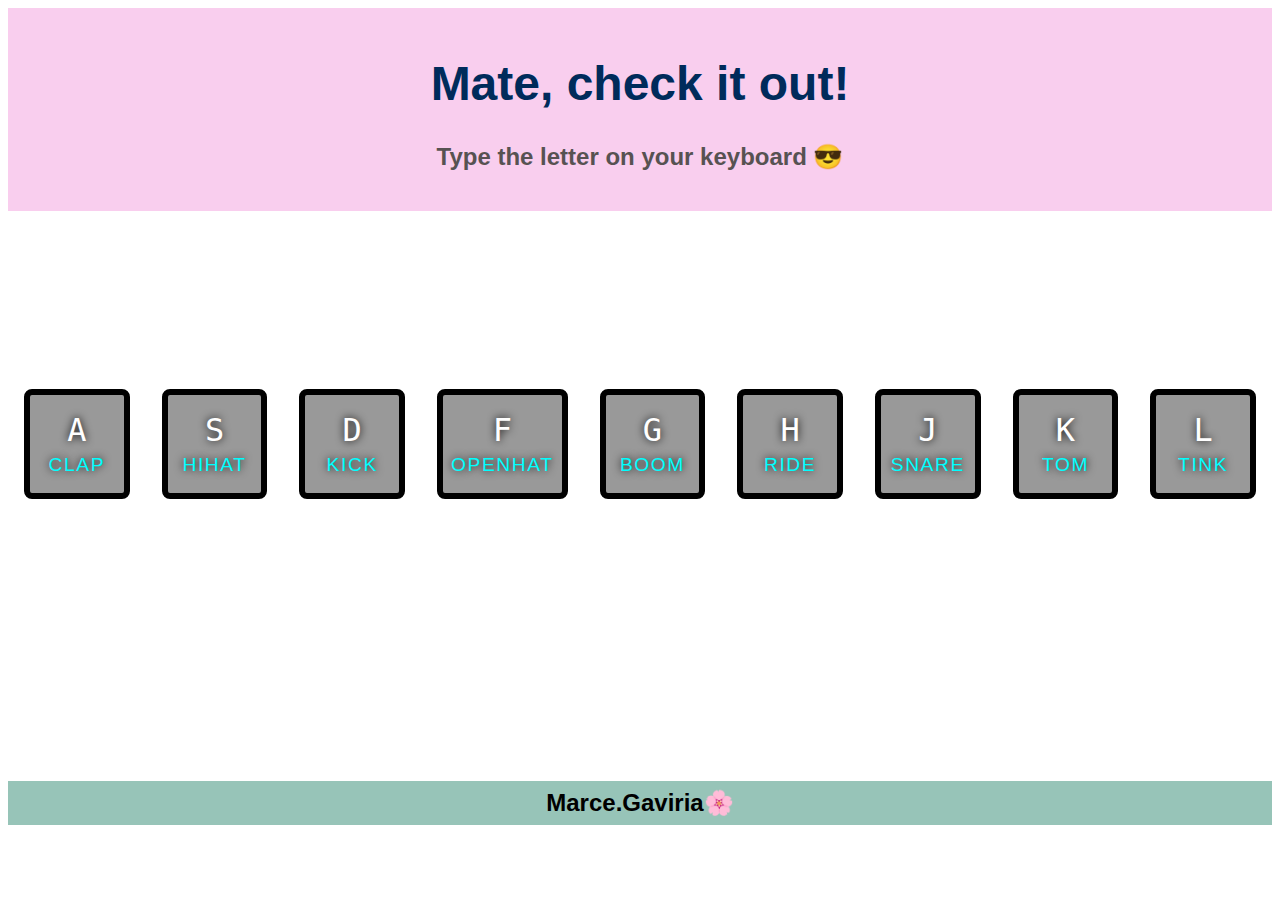
<file: index.html>
<!DOCTYPE html>
<html lang="en">
<head>
    <meta charset="UTF-8">
    <meta http-equiv="X-UA-Compatible" content="IE=edge">
    <meta name="viewport" content="width=device-width, initial-scale=1.0">
    <title>Marce-Drum</title>
    <link rel="stylesheet" href="styles.css">

       
      

</head>
<body>

    <div class="intro">
      <h1>Mate, check it out!</h1>
      <h3>Type the letter on your keyboard 😎</h3>
    </div>

   
   


    <div class="keys">
        <div data-key="65" class="key">
          <kbd>A</kbd>
          <span class="sound">clap</span>
        </div>
        <div data-key="83" class="key">
          <kbd>S</kbd>
          <span class="sound">hihat</span>
        </div>
        <div data-key="68" class="key">
          <kbd>D</kbd>
          <span class="sound">kick</span>
        </div>
        <div data-key="70" class="key">
          <kbd>F</kbd>
          <span class="sound">openhat</span>
        </div>
        <div data-key="71" class="key">
          <kbd>G</kbd>
          <span class="sound">boom</span>
        </div>
        <div data-key="72" class="key">
          <kbd>H</kbd>
          <span class="sound">ride</span>
        </div>
        <div data-key="74" class="key">
          <kbd>J</kbd>
          <span class="sound">snare</span>
        </div>
        <div data-key="75" class="key">
          <kbd>K</kbd>
          <span class="sound">tom</span>
        </div>
        <div data-key="76" class="key">
          <kbd>L</kbd>
          <span class="sound">tink</span>
        </div>        
      </div>
      
    
      <audio data-key="65" src="sounds/boom.wav"></audio>
      <audio data-key="83" src="sounds/clap.wav"></audio>
      <audio data-key="68" src="sounds/hihat.wav"></audio>
      <audio data-key="70" src="sounds/kick.wav"></audio>
      <audio data-key="71" src="sounds/openhat.wav"></audio>
      <audio data-key="72" src="sounds/ride.wav"></audio>
      <audio data-key="74" src="sounds/snare.wav"></audio>
      <audio data-key="75" src="sounds/tink.wav"></audio>
      <audio data-key="76" src="sounds/tom.wav"></audio>



     

    <div class="footer">
      <footer>Marce.Gaviria🌸</footer>
    </div>

    <script src="index.js"></script>

</body>
</html>
</file>
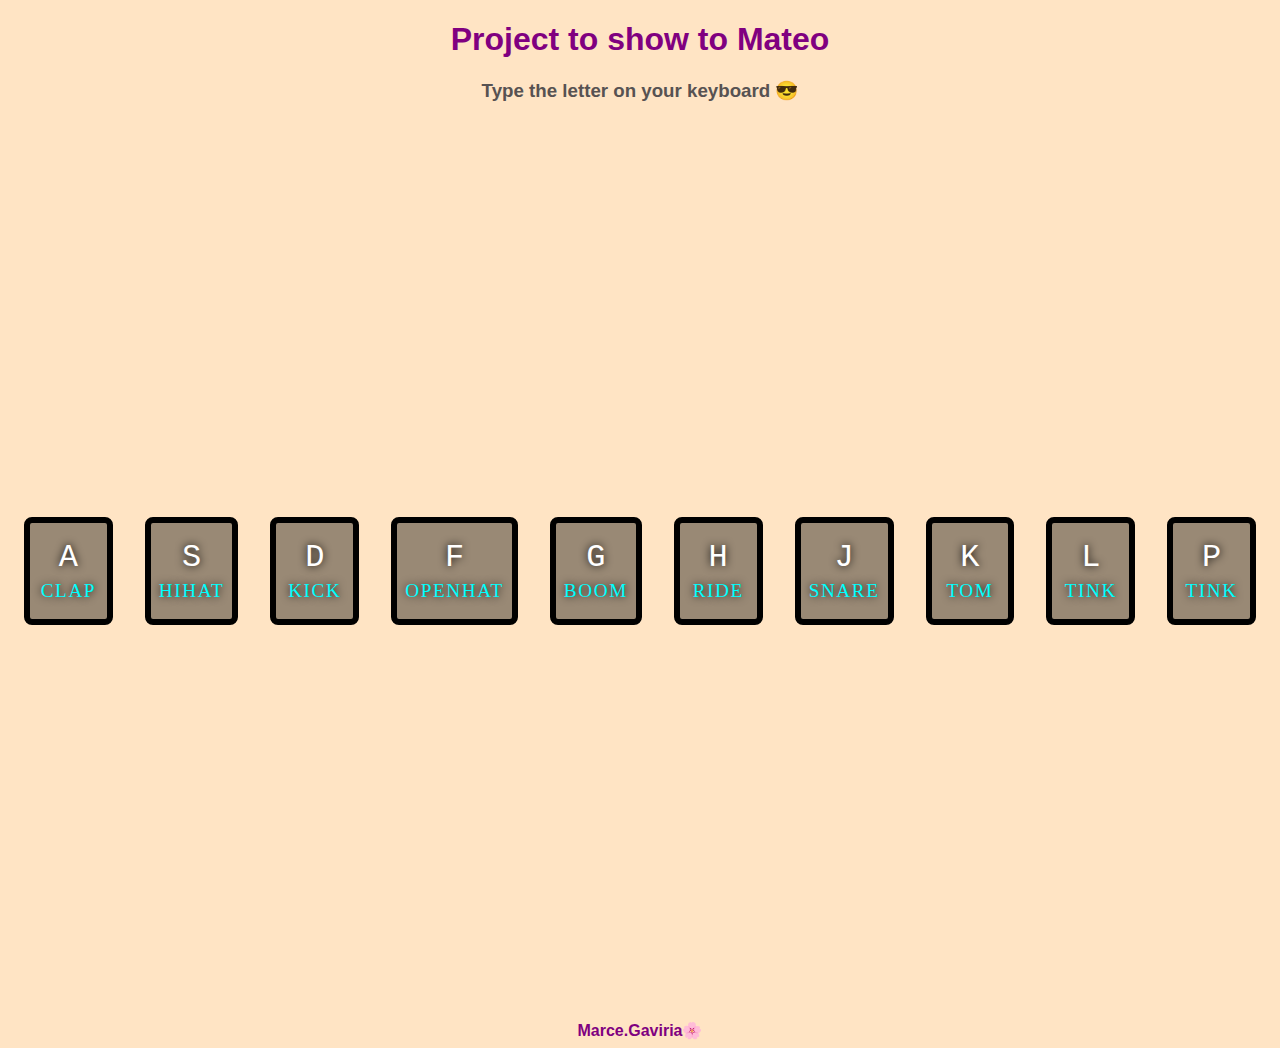
<file: marce.html>
<!DOCTYPE html>
<html lang="en">
<head>
    <meta charset="UTF-8">
    <meta http-equiv="X-UA-Compatible" content="IE=edge">
    <meta name="viewport" content="width=device-width, initial-scale=1.0">
    <title>Marce-Drum</title>
    <link rel="stylesheet" href="marce.css">
</head>
<body>

    <h1>Project to show to Mateo</h1>

    <h3>Type the letter on your keyboard 😎</h3>

    <div class="keys">
        <div data-key="65" class="key">
          <kbd>A</kbd>
          <span class="sound">clap</span>
        </div>
        <div data-key="83" class="key">
          <kbd>S</kbd>
          <span class="sound">hihat</span>
        </div>
        <div data-key="68" class="key">
          <kbd>D</kbd>
          <span class="sound">kick</span>
        </div>
        <div data-key="70" class="key">
          <kbd>F</kbd>
          <span class="sound">openhat</span>
        </div>
        <div data-key="71" class="key">
          <kbd>G</kbd>
          <span class="sound">boom</span>
        </div>
        <div data-key="72" class="key">
          <kbd>H</kbd>
          <span class="sound">ride</span>
        </div>
        <div data-key="74" class="key">
          <kbd>J</kbd>
          <span class="sound">snare</span>
        </div>
        <div data-key="75" class="key">
          <kbd>K</kbd>
          <span class="sound">tom</span>
        </div>
        <div data-key="76" class="key">
          <kbd>L</kbd>
          <span class="sound">tink</span>
        </div>
        <div data-key="80" class="key">
            <kbd>P</kbd>
            <span class="sound">tink</span>
        </div>
      </div>
      
    
      <audio data-key="65" src="sounds/boom.wav"></audio>
      <audio data-key="83" src="sounds/clap.wav"></audio>
      <audio data-key="68" src="sounds/hihat.wav"></audio>
      <audio data-key="70" src="sounds/kick.wav"></audio>
      <audio data-key="71" src="sounds/openhat.wav"></audio>
      <audio data-key="72" src="sounds/ride.wav"></audio>
      <audio data-key="74" src="sounds/snare.wav"></audio>
      <audio data-key="75" src="sounds/tink.wav"></audio>
      <audio data-key="76" src="sounds/tom.wav"></audio>
      <audio data-key="80" src="sounds/tink2.wav"></audio>


    <footer>Marce.Gaviria🌸</footer>

    <script src="marce.js"></script>

</body>
</html>
</file>
<file: styles.css>
body{
  font-family: helvetica; 
  text-align: center;
  
    
}

h1{
  color: #002B5B;
  font-family: sans-serif;
  font-weight: bold;
  font-size: 3rem;
}

h3{
  color: rgb(87, 82, 82);
  font-family: sans-serif;
  font-size: 1.5rem;
}

kbd {
  display: block;
  font-size: 2rem;
}


.intro{
  background-color: #F9CEEE;  
  margin: .5rem 0px;
  padding: 1rem;
  
}


.footer{
  background-color: #97C4B8;
  font-size: 1.5rem;
  text-align: center;
  font-family: sans-serif;
  font-weight: bold;
  position: relative;
  top: 7rem;
  padding: .5rem;
  

}




.keys {
  display: flex;
  flex: 1;
  min-height: 50vh;
  align-items: center;
  justify-content: center;
  
}


.key {
  border: .4rem solid black;
  border-radius: .5rem;
  margin: 1rem;
  font-size: 1.5rem;
  padding: 1rem .5rem;
  width: 10rem;
  text-align: center;
  color: white;
  background: rgba(0,0,0,0.4);
  text-shadow: 0 0 .5rem black;
  }

  .playing {

    border-color: greenyellow;
    box-shadow: 0 0 1rem #ffc600;
  }


  .sound {
    font-size: 1.2rem;
    text-transform: uppercase;
    letter-spacing: .1rem;
    color: aqua
  }
</file>
<file: marce.css>
body{
    background-color: bisque;
    text-align: center;
}

h1{
    color: purple;
    font-family: sans-serif;
    font-weight: bold;
}

h3{
    color: rgb(87, 82, 82);
    font-family: sans-serif;
}

.keys {
    display: flex;
    flex: 1;
    min-height: 100vh;
    align-items: center;
    justify-content: center;
  }


.key {
    border: .4rem solid black;
    border-radius: .5rem;
    margin: 1rem;
    font-size: 1.5rem;
    padding: 1rem .5rem;
    width: 10rem;
    text-align: center;
    color: white;
    background: rgba(0,0,0,0.4);
    text-shadow: 0 0 .5rem black;
  }

  .playing {

    border-color: greenyellow;
    box-shadow: 0 0 1rem #ffc600;
  }


  .sound {
    font-size: 1.2rem;
    text-transform: uppercase;
    letter-spacing: .1rem;
    color: aqua
  }

  kbd {
    display: block;
    font-size: 2rem;
  }

  footer{
    color: purple;
    font-size: 1rem;
    text-align: center;
    font-family: sans-serif;
    font-weight: bold;
      

  }
</file>
